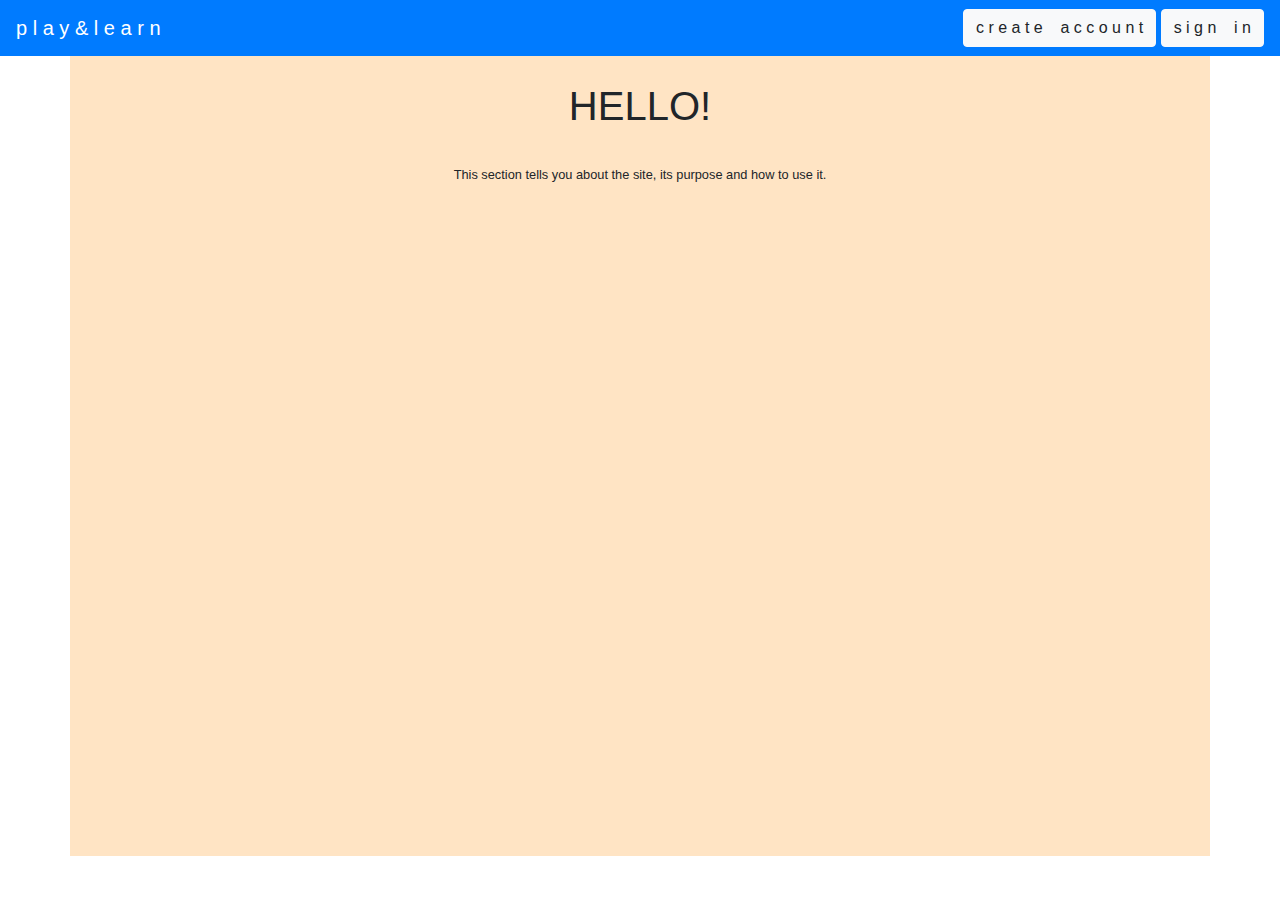
<file: about.html>
<!DOCTYPE html>
<html>
    <head>
        <title>ABOUT - play & learn</title>
        <link rel="stylesheet" href="https://stackpath.bootstrapcdn.com/bootstrap/4.4.1/css/bootstrap.min.css" integrity="sha384-Vkoo8x4CGsO3+Hhxv8T/Q5PaXtkKtu6ug5TOeNV6gBiFeWPGFN9MuhOf23Q9Ifjh" crossorigin="anonymous">
        <link rel="stylesheet" href="styles/about.css">
    </head>

    <body>
        <!-- NAV BAR -->
        <div class="navbar navbar-dark bg-primary">
            <a class="navbar-brand" href="index.html">p l a y & l e a r n</a>
            <div class="brn-group" role="group">
                <a class="btn btn-light" href="create-acct.html">c r e a t e &nbsp;&nbsp; a c c o u n t</a>
                <a class="btn btn-light" href="sign-in.html">s i g n &nbsp;&nbsp; i n</a>
            </div>
            </form>
        </div>

        <!-- INFORMATION ABOUT PLATFORM -->
        <div class="container">
            <br>
            <center>
            <h1>HELLO!</h1><br>
            <small>This section tells you about the site, its purpose and how to use it.</small></center>
        </div>         
    </body>
</html>
</file>
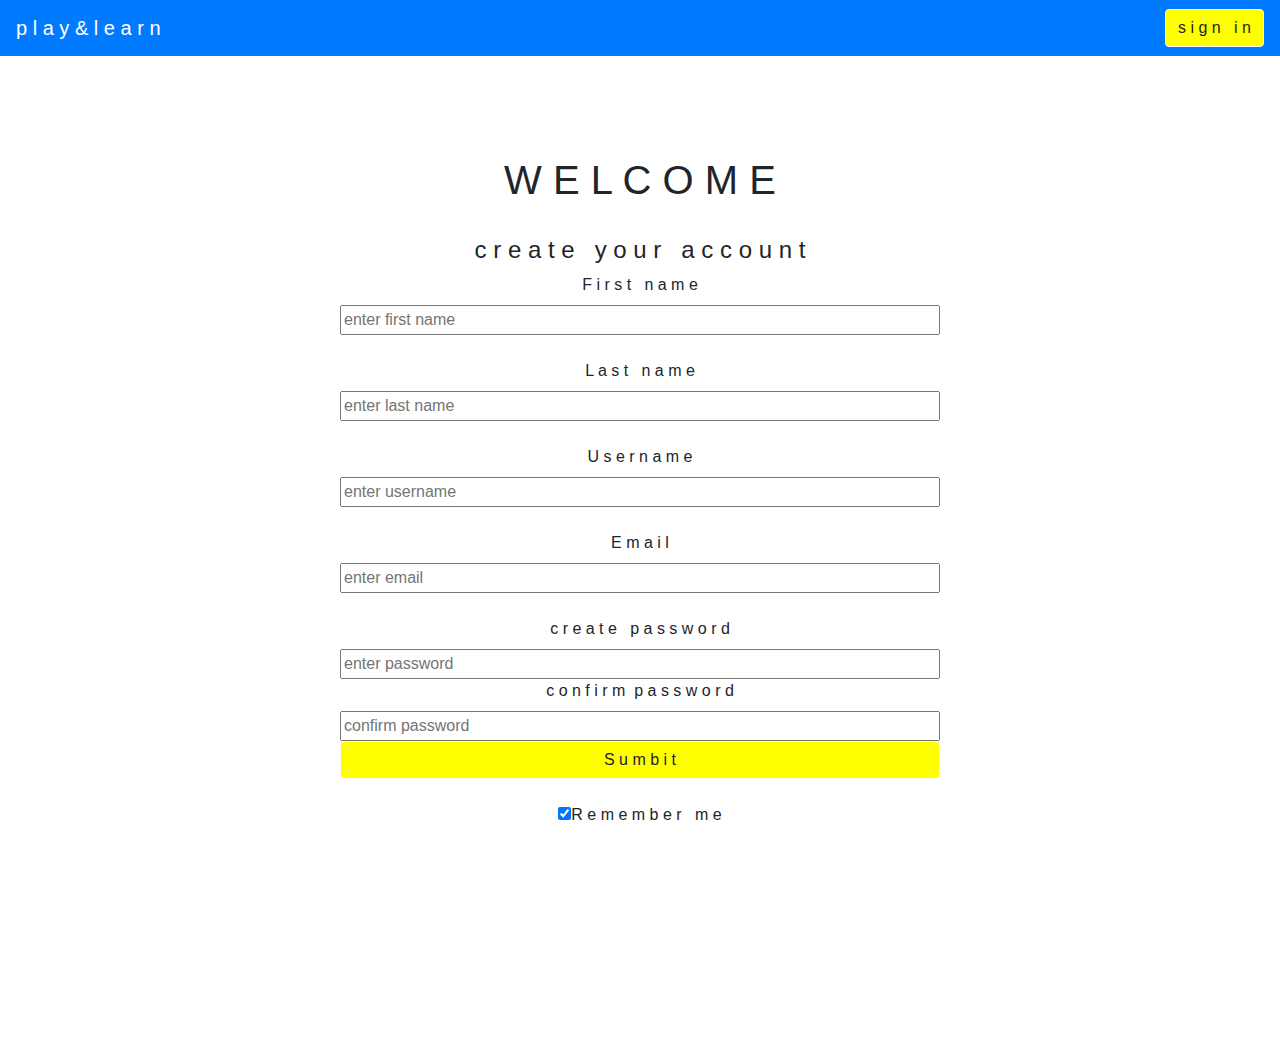
<file: create-acct.html>
<!DOCTYPE html>
<html>
    <head>
        <title>CREATE-ACCT- play & learn</title>
        <link rel="stylesheet" href="https://stackpath.bootstrapcdn.com/bootstrap/4.4.1/css/bootstrap.min.css" integrity="sha384-Vkoo8x4CGsO3+Hhxv8T/Q5PaXtkKtu6ug5TOeNV6gBiFeWPGFN9MuhOf23Q9Ifjh" crossorigin="anonymous">
        <link rel="stylesheet" href="styles/create-acct.css">
    </head>

    <body>
        <!-- NAV BAR -->
        <div class="navbar navbar-dark bg-primary">
            <a class="navbar-brand" href="index.html">p l a y & l e a r n</a>
            <a class="btn btn-light" href="sign-in.html">s i g n &nbsp;&nbsp;i n</a>
            </form>
        </div>

        <!-- CREATE AN ACCOUNT -->
        <div class="container">
            <h1>W E L C O M E</h1><br>
            <h4>c r e a t e &nbsp; y o u r &nbsp; a c c o u n t</h4>
            <div class="sign-in-container">
                <label for="firstname">F i r s t &nbsp; n a m e</label>
                <input type="text" placeholder="enter first name" name="firstname" requred><br>
                <label for="lastname">L a s t &nbsp; n a m e</label>
                <input type="text" placeholder="enter last name" name="lastname" requred><br>
                <label for="username">U s e r n a m e</label>
                <input type="text" placeholder="enter username" name="username" requred><br>
                <label for="email">E m a i l</label>
                <input type="text" placeholder="enter email" name="email" requred><br>
                <label for="password"> c r e a t e &nbsp; p a s s w o r d</label>
                <input type="text" placeholder="enter password" name="password" requred>
                <label for="confirmpassword"> c o n f i r m&nbsp; p a s s w o r d</label>
                <input type="text" placeholder="confirm password" name="confirmpassword" requred>
                <a class="btn btn-light" href="profile.html">S u m b i t</a><br>
                <label> <input type="checkbox" checked="checked" name="remember">R e m e m b e r &nbsp;&nbsp;m e</label>
            </div>
        </div>         
    </body>
</html>
</file>
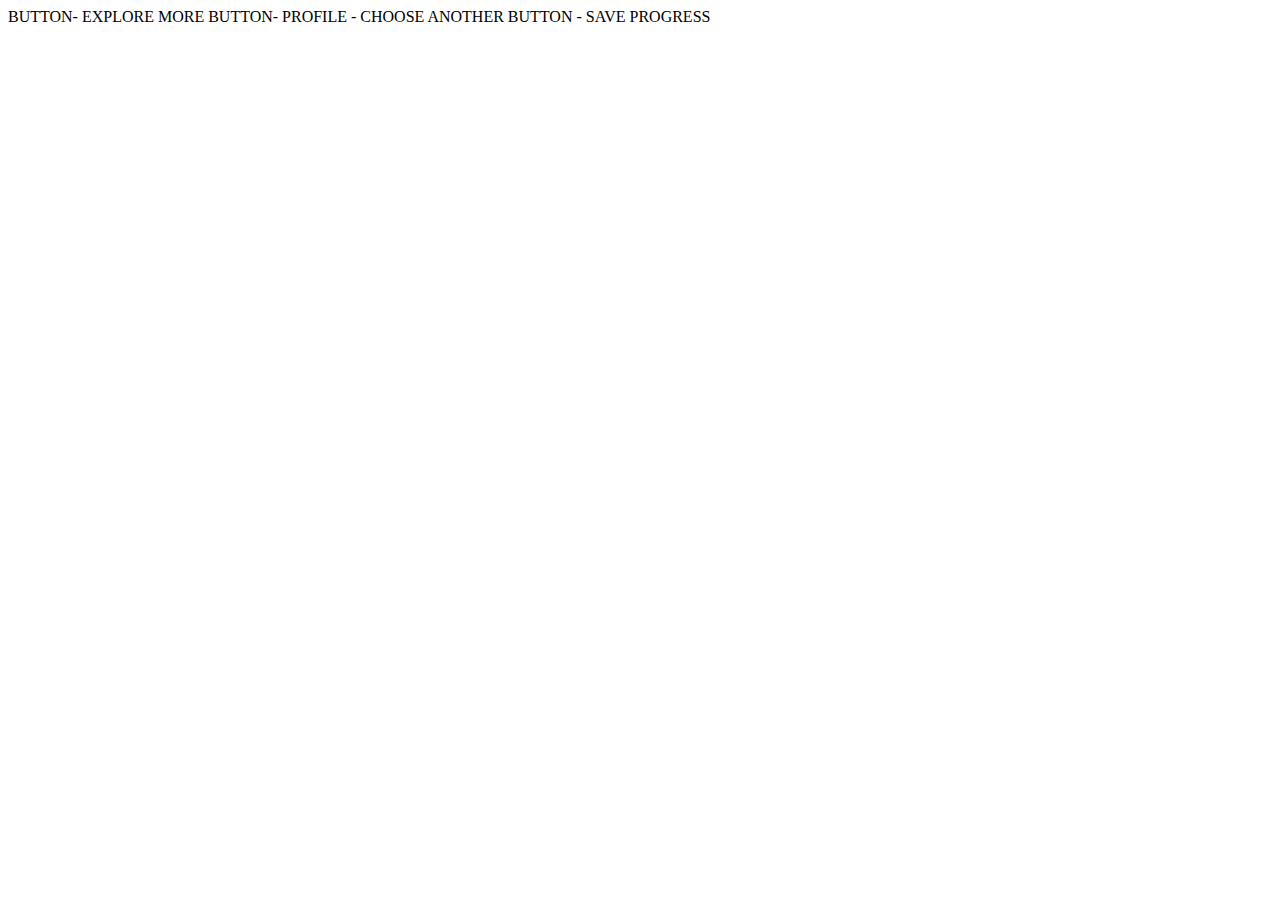
<file: game.html>
<!DOCTYPE html>
<html>
    <head>
        <title>GAME - PLAY & LEARN</title>

        <style>

        </style>
    </head>

    <body>
            
        <!-- NAV BAR -->
        BUTTON- EXPLORE MORE 
        BUTTON- PROFILE - CHOOSE ANOTHER 
        BUTTON - SAVE PROGRESS

        <!-- GAME DISPLAY -->

    </body>
</html>
</file>
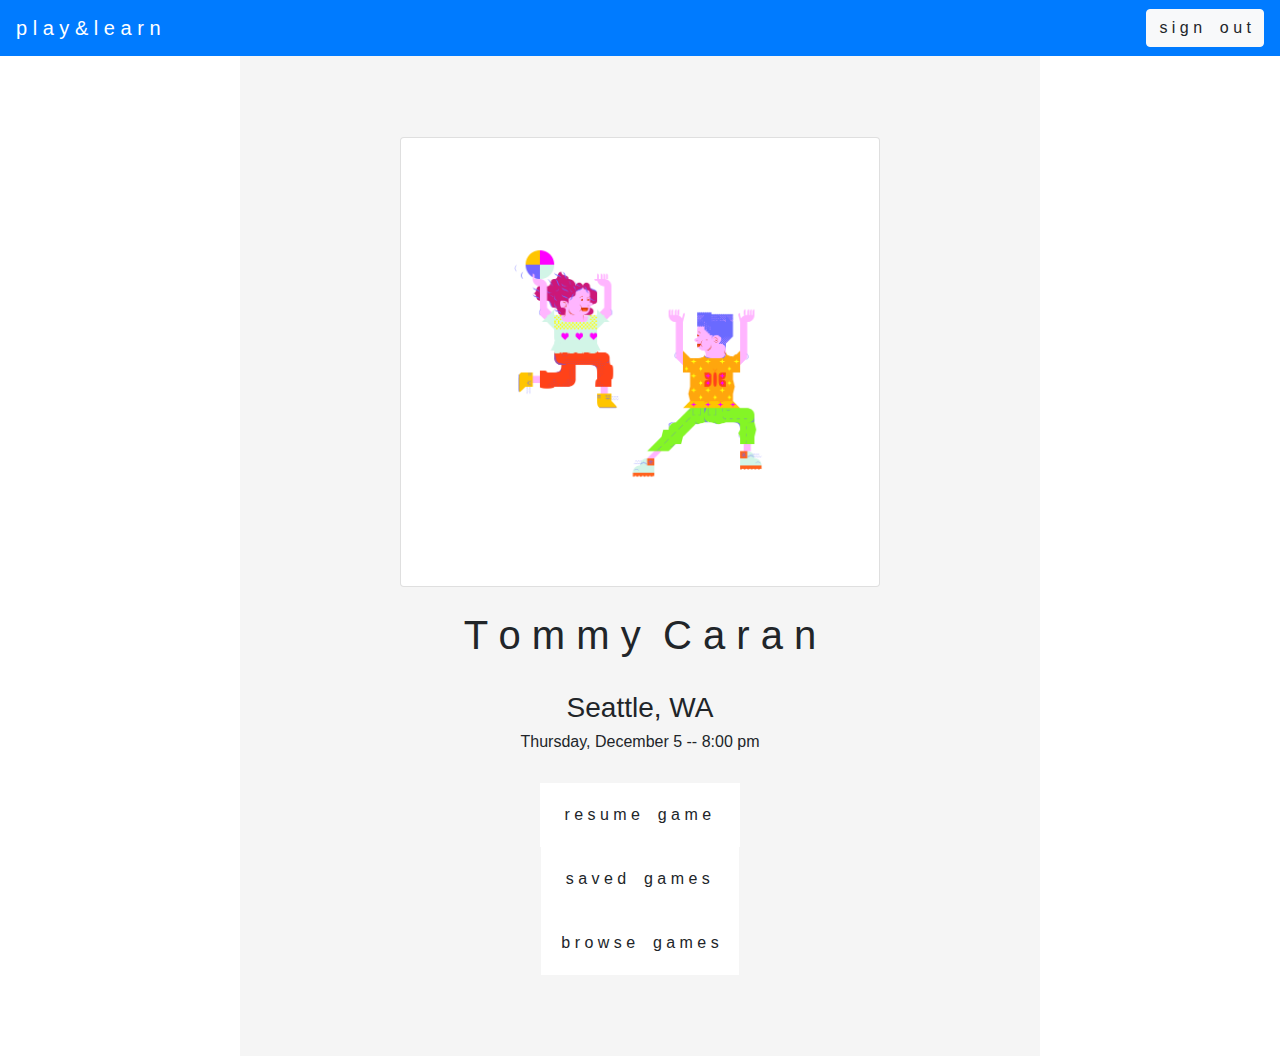
<file: profile.html>
<!DOCTYPE html>
<html>
    <head>
        <title>PROFILE - PLAY & LEARN</title>
        <link rel="stylesheet" href="https://stackpath.bootstrapcdn.com/bootstrap/4.4.1/css/bootstrap.min.css" integrity="sha384-Vkoo8x4CGsO3+Hhxv8T/Q5PaXtkKtu6ug5TOeNV6gBiFeWPGFN9MuhOf23Q9Ifjh" crossorigin="anonymous">
        <link rel="stylesheet" href="styles/profile.css">
    </head>

    <body>        
        <!-- NAV BAR -->
        <nav class="navbar navbar-dark bg-primary">
            <a class="navbar-brand" href="index.html">p l a y & l e a r n</a>
            <a class="btn btn-light" href="#sign-out">s i g n &nbsp;&nbsp; o u t</a>
        </nav>

        <!-- PROFILE CARD -->
        <div class="container">
            <div class="card">
                <img src="images/kids.png" alt="player" style="width:60%">
            </div>
        <div class="player-info">
            <br><h1>T o m m y&nbsp;&nbsp;C a r a n</h1><br>
            <h3>Seattle, WA</h3>
            <h6>Thursday, December 5 -- 8:00 pm</h6><br>
        </div>
        <div class="buttons-browse">
        <!-- SAVED CLASSES AND PROGRESS -->
            <a class="card-btn btn-light" href="#resume-game">&nbsp;r e s u m e &nbsp;&nbsp; g a m e &nbsp;</a>
        </div>
        <div class="button-saved-games">
        <!-- SAVED CLASSES AND PROGRESS -->
            <a class="card-btn btn-light" href="#saved-games">&nbsp;s a v e d &nbsp;&nbsp; g a m e s&nbsp;&nbsp;</a>
        </div>
        <div class="button-resume-game">
        <!-- SAVED CLASSES AND PROGRESS -->
            <a class="card-btn btn-light" href="#browse-games">b r o w s e &nbsp;&nbsp; g a m e s</a>
        </div>
        </div>
    </body>
</html>
</file>
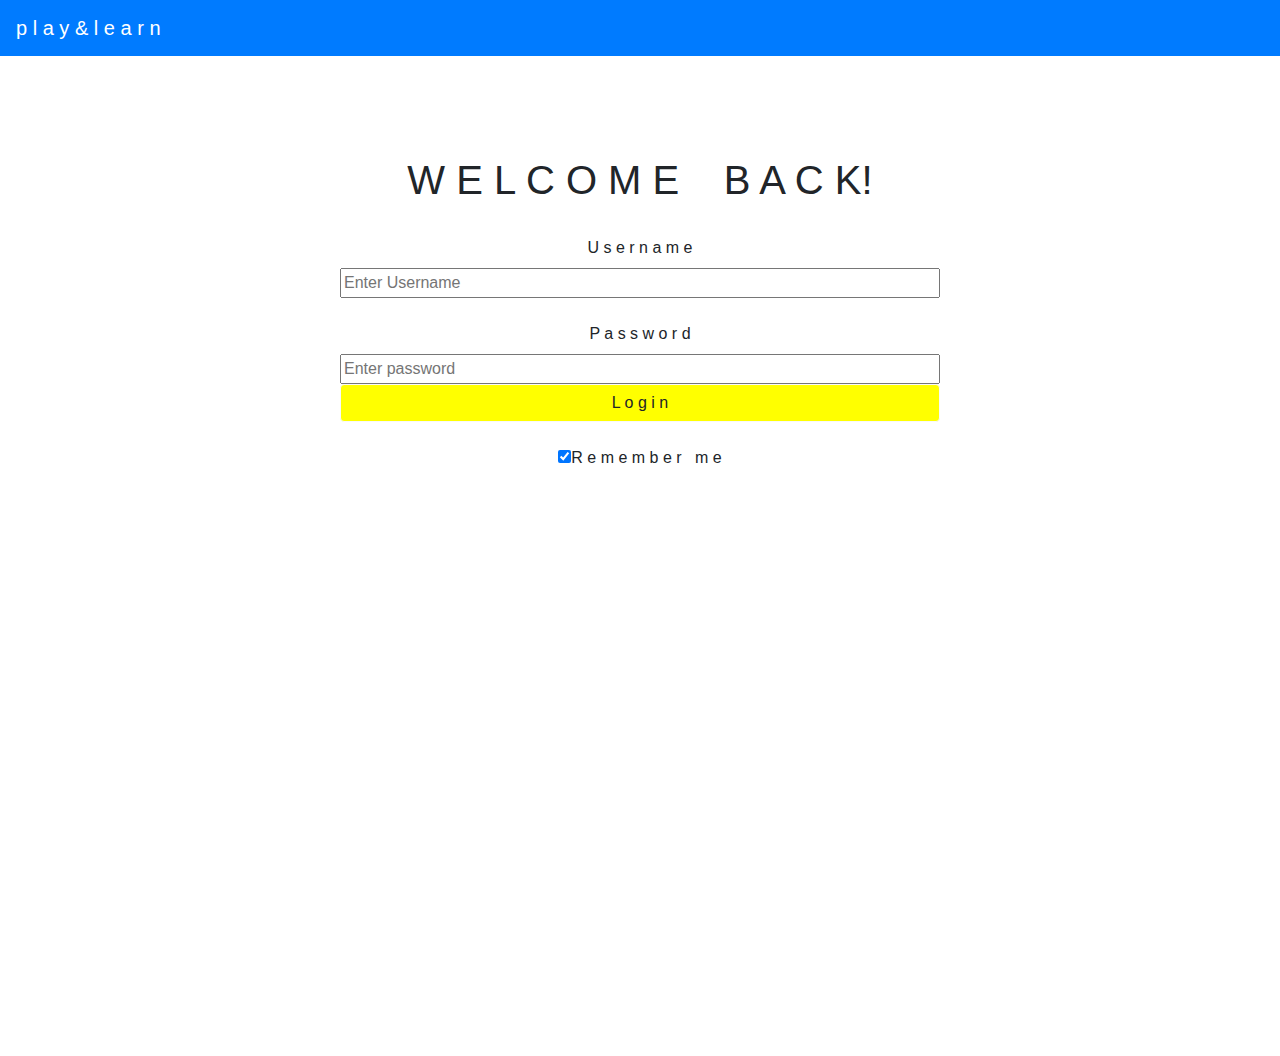
<file: sign-in.html>
<!DOCTYPE html>
<html>
    <head>
        <title>CREATE-ACCT- play & learn</title>
        <link rel="stylesheet" href="https://stackpath.bootstrapcdn.com/bootstrap/4.4.1/css/bootstrap.min.css" integrity="sha384-Vkoo8x4CGsO3+Hhxv8T/Q5PaXtkKtu6ug5TOeNV6gBiFeWPGFN9MuhOf23Q9Ifjh" crossorigin="anonymous">
        <link rel="stylesheet" href="styles/sign-in.css">
    </head>

    <body>
        <!-- NAV BAR -->
        <div class="navbar navbar-dark bg-primary">
            <a class="navbar-brand" href="index.html">p l a y & l e a r n</a>
            </form>
        </div>

        <!-- INFORMATION ABOUT PLATFORM -->
        <div class="container">
            <h1>W E L C O M E &nbsp;&nbsp; B A C K!</h1><br>
            <div class="sign-in-container">
                <label for="username">U s e r n a m e</label>
                <input type="text" placeholder="Enter Username" name="username" requred><br>
                <label for="password">P a s s w o r d</label>
                <input type="text" placeholder="Enter password" name="password" requred>
                <a class="btn btn-light" href="profile.html">L o g i n</a><br>
                <label> <input type="checkbox" checked="checked" name="remember">R e m e m b e r &nbsp;&nbsp;m e</label>
            </div>
        </div>         
    </body>
</html>
</file>
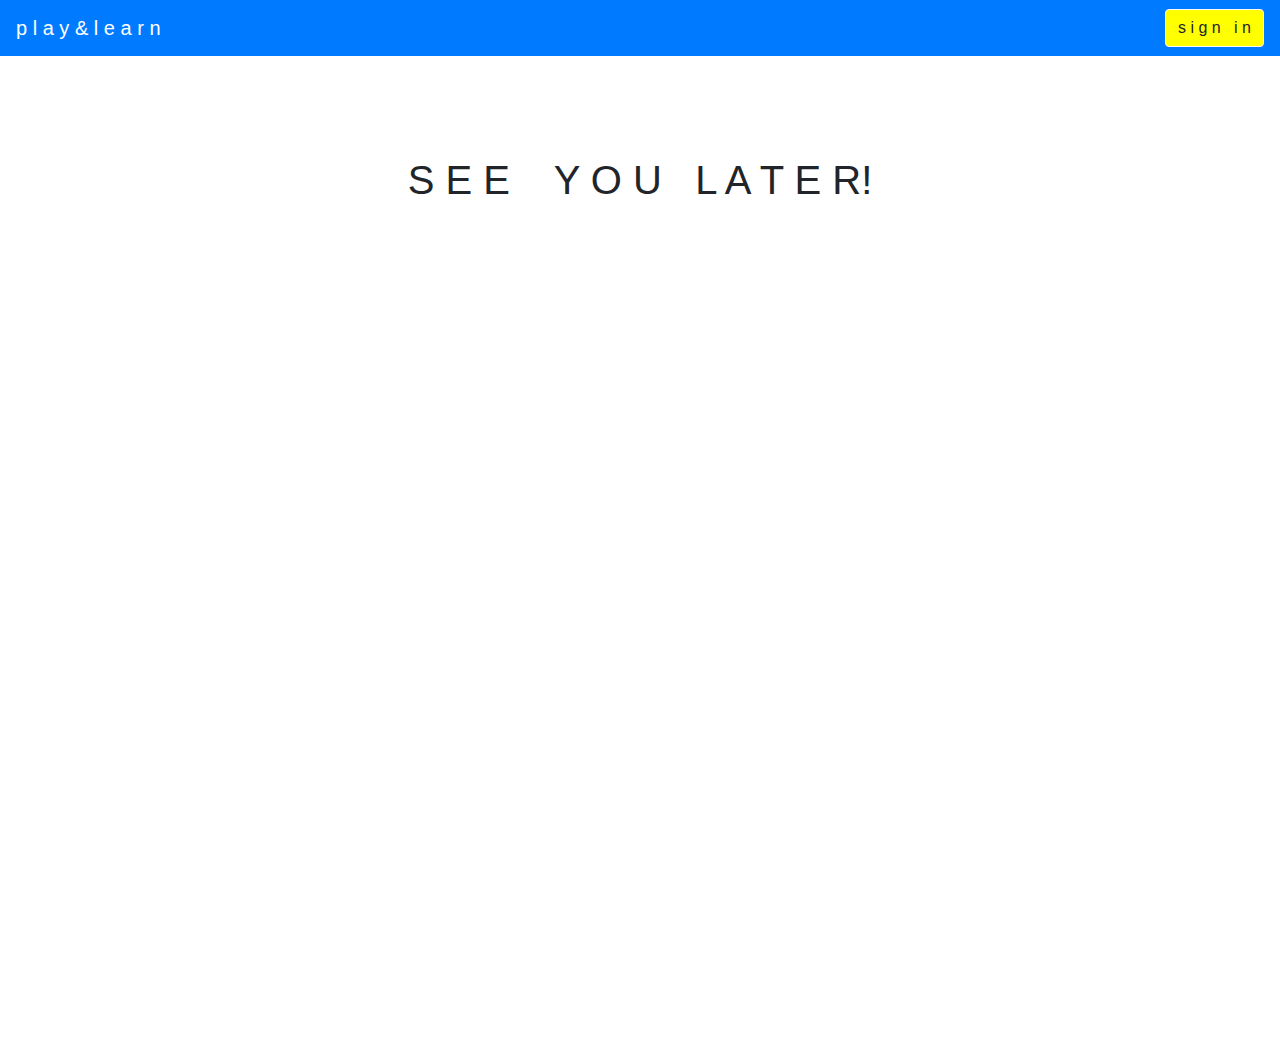
<file: sign-out.html>
<!DOCTYPE html>
<html>
    <head>
        <title>SIGN OUT- play & learn</title>
        <link rel="stylesheet" href="https://stackpath.bootstrapcdn.com/bootstrap/4.4.1/css/bootstrap.min.css" integrity="sha384-Vkoo8x4CGsO3+Hhxv8T/Q5PaXtkKtu6ug5TOeNV6gBiFeWPGFN9MuhOf23Q9Ifjh" crossorigin="anonymous">
        <link rel="stylesheet" href="styles/sign-out.css">
    </head>

    <body>
        <!-- NAV BAR -->
        <div class="navbar navbar-dark bg-primary">
            <a class="navbar-brand" href="index.html">p l a y & l e a r n</a>
            <a class="btn btn-light" href="sign-in.html">s i g n &nbsp;&nbsp;i n</a>
        </div>

        <!-- MESSAGE -->
        <div class="container">
            <h1>S E E &nbsp;&nbsp; Y O U  &nbsp;&nbsp;L A T E R!</h1><br>
        </div>         
    </body>
</html>
</file>
<file: styles/about.css>
.container {
    padding: 2px 16px;
    height: 800px;
    width: 1200;
    margin: auto;
    background-color: bisque;
   
}
</file>
<file: styles/create-acct.css>
.container {
    padding: 100px 100px;
    height: 1000px;
    width: 800px;
    background-color: white;
    text-align: center;
    text-justify: auto;
}

.sign-in-container {
    display: flex;
    flex-direction: column;
    justify-content: center;
}

.btn {
    background-color: yellow;
}
</file>
<file: styles/profile.css>
.card {
    align-items: center;
    height: auto;
    width: 480px;
    height: 450px;
    display: flex;
    justify-content: center;
}

.container {
    height: 1000px;
    width: 800px;
    background-color:whitesmoke;
    display: flex;
    flex-direction: column;
    justify-content: center;
    align-items: center;
}

.card-btn {
    padding: 20px;
    display: flex;
    flex-direction: row;
    justify-content: center;
    background-color: white;
}

img {
    border-radius: 5px 0px 0 0;
}

.buttons {
    padding: 20px;
    display: flex;
    flex-direction: column;
    justify-content: space-around;
}

.player-info {
    padding: 0;
    display: flex;
    flex-direction: column;
    text-align: center;
}
</file>
<file: styles/sign-in.css>
.container {
    padding: 100px 100px;
    height: 1000px;
    width: 800px;
    background-color: white;
    text-align: center;
    text-justify: auto;
}

.sign-in-container {
    display: flex;
    flex-direction: column;
    justify-content: center;
}

.btn {
    background-color: yellow;
}
</file>
<file: styles/sign-out.css>
.container {
    padding: 100px 100px;
    height: 1000px;
    width: 800px;
    background-color: white;
    text-align: center;
    text-justify: auto;
}

.sign-in-container {
    display: flex;
    flex-direction: column;
    justify-content: center;
}

.btn {
    background-color: yellow;
}
</file>
